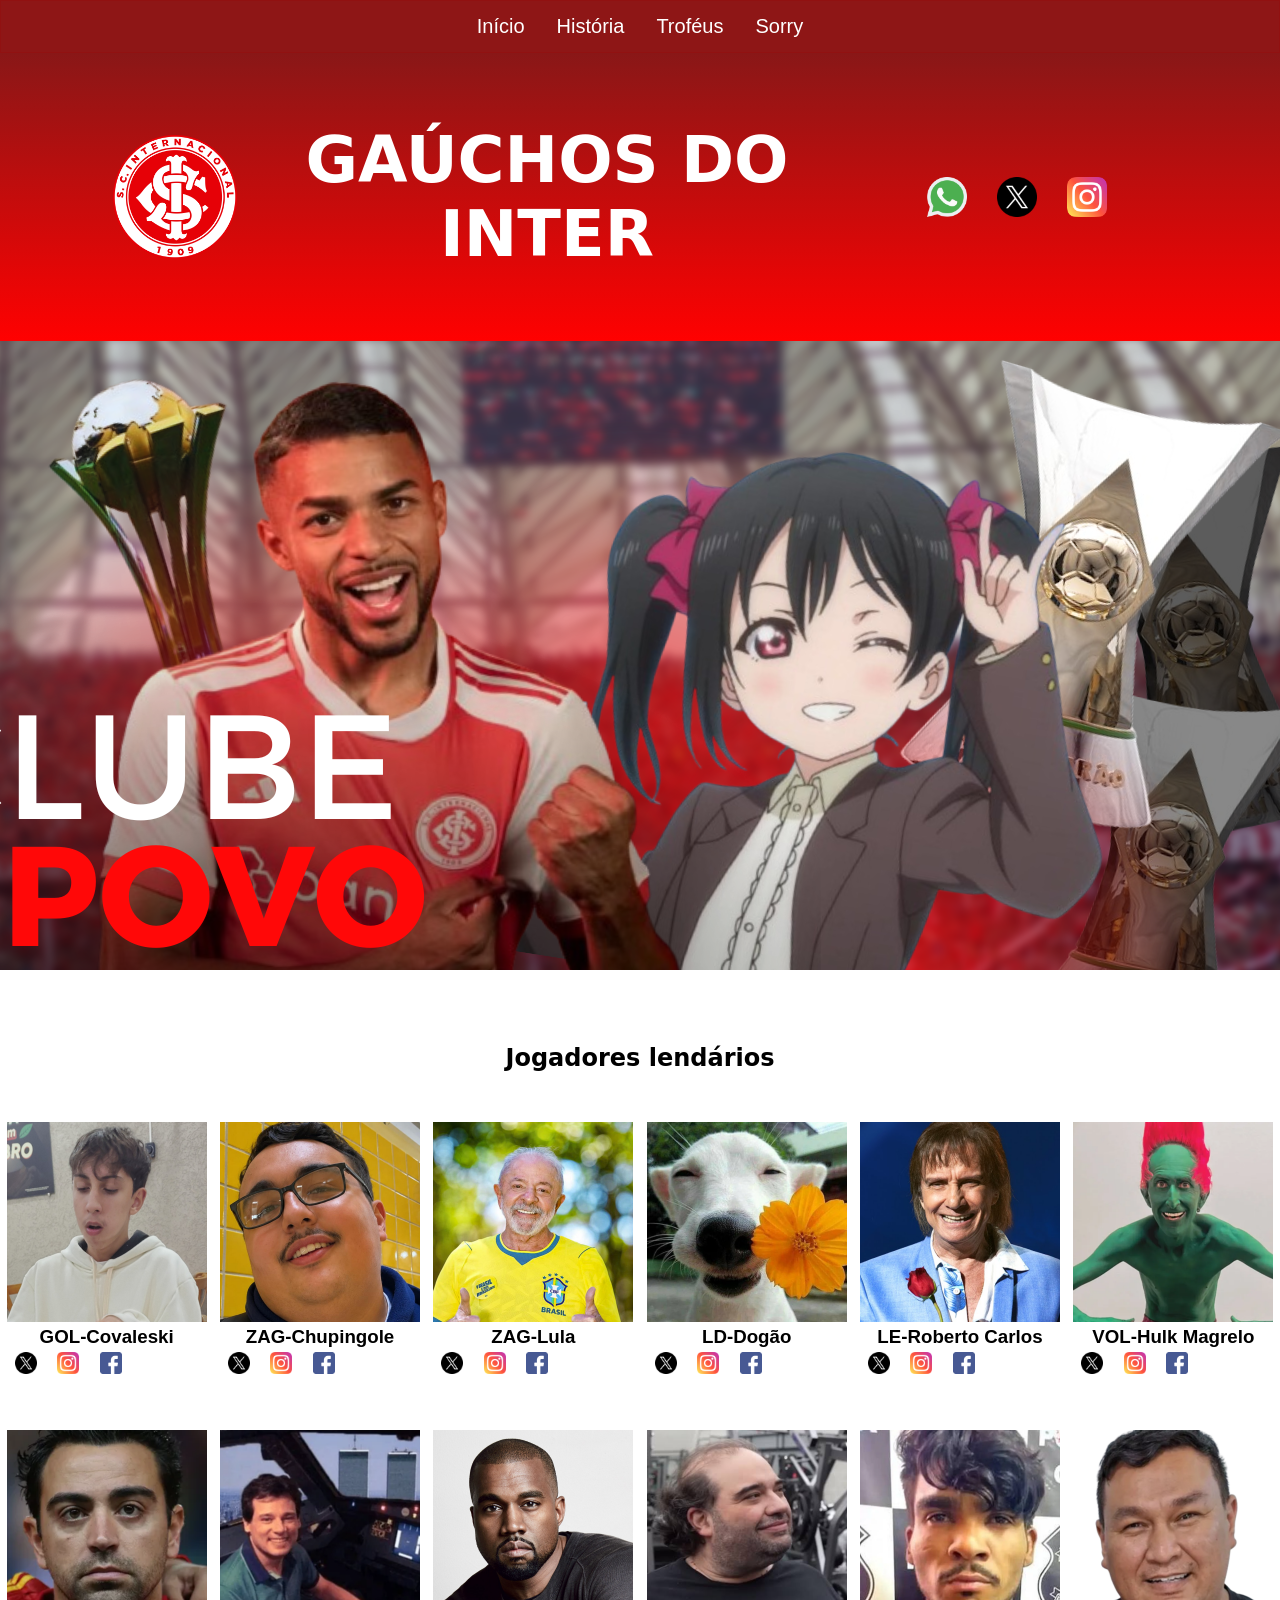
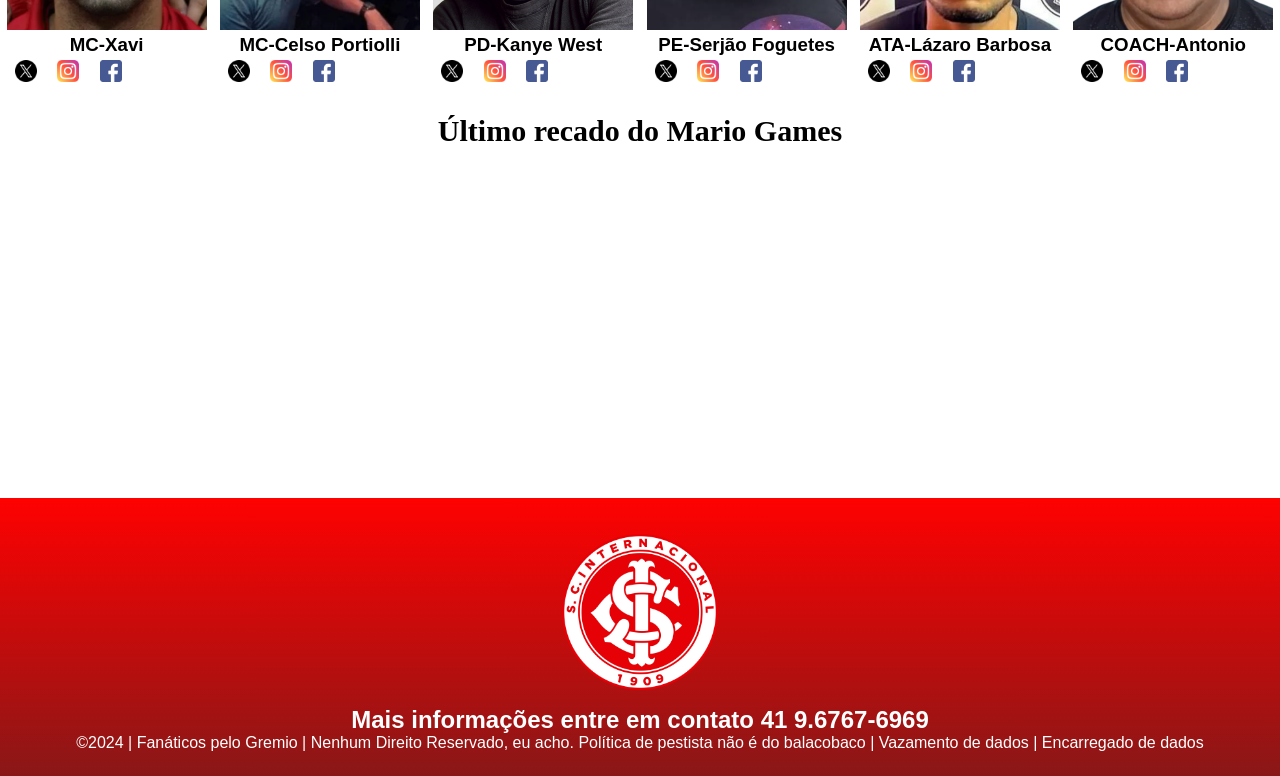
<file: index.html>
<!DOCTYPE html>
<html lang="pt-br">
<head>
<meta charset="UTF-8">

<meta name="viewport" content="width=device-width, initial-
scale=1.0">

<title>Home | Gaúchos do Inter</title>

<ul>
    <li><a href="index.html">Início</a></li>
    <li><a href="historia.html">História</a></li>
    <li><a href="troféus.html">Troféus</a></li>
     <li><a href="sorry.html">Sorry</a></li>
</ul>

<link rel="stylesheet" href="style.css">
</head>
<body>
<!--header é a parte do cabeçalho do site, é o topo da página-->
<header class="cabecalho-itens">

<img class="cabecalho_imagem" src="flamengoooooo.png"Logo da

Página>

<h1 class="titulo_site">GAÚCHOS DO INTER</h1>
<div class="sociais">
<img class="sociais" src="zap.png" alt="Logo do Whats da Escola">
<img class="sociais" src="x.png" alt="Facebook da Escola">
<img class="sociais" src="instagram.png"alt="Instagram da Escola">
</div>
</header>

<section class="banner1">
<img class="escola.image" src="internazional.png" alt="Banner
da Escola">
</section>
<!--Seção estudantes é a parte do paragrafo 2 da página-->
<section class="estudante">
<h1 class="estudante_titulo">Jogadores lendários</h1>
<p> </p>
<div class="estudantes_todos">
<div class="estudante-div">
<img class="estudante-imagem" src="covalki.png" alt="Foto da

turma do 1CDS do ano de 2023">

<h3 class="estudante-nome">GOL-Covaleski</h3>
<img class="estudante-icone" src="x.png" alt="Link do Site da
escola">

<a href="https://encrypted-tbn0.gstatic.com/images?q=tbn:ANd9GcTHDRXSHnTKw9pA_WLIHtTNJRWEzUavGI81xexJW5Fk-7WuYFXh1A7K2KM&s=10" target="_blank">
    <img class="estudante-icone" src="instagram.png" alt="Link do

Instagram"></a>
<img class="estudante-icone" src="facebook.png" alt="Link do Facebook">
</div>
<div class="estudante-div">
<img class="estudante-imagem" src="chupingole.png" alt="Foto da
turma do 1CDS do ano de 2023">

<h3 class="estudante-nome">ZAG-Chupingole</h3>
<img class="estudante-icone" src="x.png" alt="Link do Site da
escola">

<a href="https://i.pinimg.com/originals/d5/1e/28/d51e28a59e047031903c86614a34aaaa.jpg" target="_blank">
    <img class="estudante-icone" src="instagram.png" alt="Link do

Instagram"></a>
<img class="estudante-icone" src="facebook.png" alt="Link do Facebook">
</div>
<div class="estudante-div">
<img class="estudante-imagem" src="lulao.png" alt="Foto da
turma do 1CDS do ano de 2023">

<h3 class="estudante-nome">ZAG-Lula</h3>
<img class="estudante-icone" src="x.png" alt="Link do Site da
escola">

<a href="https://i.pinimg.com/736x/f4/d0/d2/f4d0d2fe2cfdb5dde53060d269a15ab8.jpg" target="_blank">
    <img class="estudante-icone" src="instagram.png" alt="Link do

Instagram"></a>
<img class="estudante-icone" src="facebook.png" alt="Link do Facebook">
</div>
<div class="estudante-div">
<img class="estudante-imagem" src="depressau.png" alt="Foto da
turma do 1CDS do ano de 2023">

<h3 class="estudante-nome">LD-Dogão</h3>
<img class="estudante-icone" src="x.png" alt="Link do Site da
escola">

<a href="https://encrypted-tbn0.gstatic.com/images?q=tbn:ANd9GcT9F--FyBPmf4gquGbRbpRWvEd2Obld60s83S4Vonle40K_dFKOSfcuWQf8&s=10" target="_blank">
    <img class="estudante-icone" src="instagram.png" alt="Link do

Instagram"></a>
<img class="estudante-icone" src="facebook.png" alt="Link do Facebook">
</div>
<div class="estudante-div">
<img class="estudante-imagem" src="carlao.png" alt="Foto da
turma do 1CDS do ano de 2023">

<h3 class="estudante-nome">LE-Roberto Carlos</h3>
<img class="estudante-icone" src="x.png" alt="Link do Site da
escola">

<a href="https://encrypted-tbn0.gstatic.com/images?q=tbn:ANd9GcTkMNSBwmmUuHopFJD2xXrzjgMaIfd35A7sCGq8lgyJzPWKj7k5CSAUsc8&s=10" target="_blank">
    <img class="estudante-icone" src="instagram.png" alt="Link do

Instagram"></a>
<img class="estudante-icone" src="facebook.png" alt="Link do Facebook">
</div>
<div class="estudante-div">
<img class="estudante-imagem" src="magrelao.png" alt="Foto da
turma do 1CDS do ano de 2023">

<h3 class="estudante-nome">VOL-Hulk Magrelo</h3>
<img class="estudante-icone" src="x.png" alt="Link do Site da

escola">

<a href="https://encrypted-tbn0.gstatic.com/images?q=tbn:ANd9GcRZw_HjodP3kBsPyGByMeehHw4j-c1lCZxTVPSgyKZGIJ_-pjcALZgPNlE&s=10" target="_blank">
    <img class="estudante-icone" src="instagram.png" alt="Link do

Instagram"></a>
<img class="estudante-icone" src="facebook.png" alt="Link do

Facebook">
</div>
</div>
</section>
<!--Seção estudantes é a parte do paragrafo 3 da página-->
<section class="estudante">
<div class="estudantes_todos">
<div class="estudante-div">
<img class="estudante-imagem" src="xavi.png" alt="Foto da
turma do 1CDS do ano de 2023">
<h3 class="estudante-nome">MC-Xavi</h3>
<img class="estudante-icone" src="x.png" alt="Link do Site da
escola">
<a href="https://images.tcdn.com.br/img/img_prod/450860/980_1_20190611093616.jpg" target="_blank">
    <img class="estudante-icone" src="instagram.png" alt="Link do

Instagram"></a>
<img class="estudante-icone" src="facebook.png" alt="Link do Facebook">
</div>
<div class="estudante-div">
<img class="estudante-imagem" src="portãocelso.png"
alt="Foto da turma do 1CDS do ano de 2023">

<h3 class="estudante-nome">MC-Celso Portiolli</h3>
<img class="estudante-icone" src="x.png" alt="Link do Site da
escola">
<a href="https://encrypted-tbn0.gstatic.com/images?q=tbn:ANd9GcSM3v2Z3sKV8wrlGoiyccoU85h81trOmy-LGippWePXMekXzcrvEso8S5g&s=10" target="_blank">
    <img class="estudante-icone" src="instagram.png" alt="Link do

Instagram"></a>
<img class="estudante-icone" src="facebook.png" alt="Link do Facebook">
</div>
<div class="estudante-div">
<img class="estudante-imagem" src="kanye.png"
alt="Foto da turma do 1CDS do ano de 2023">

<h3 class="estudante-nome">PD-Kanye West</h3>
<img class="estudante-icone" src="x.png" alt="Link do Site da
escola">
<a href="https://cdn.folhape.com.br/img/c/1200/900/dn_arquivo/2024/07/dez-anos-do-7-a-1.jpg" target="_blank">
    <img class="estudante-icone" src="instagram.png" alt="Link do

Instagram"></a>
<img class="estudante-icone" src="facebook.png" alt="Link do Facebook">
</div>
<div class="estudante-div">
<img class="estudante-imagem" src="fogueteiro.png"
alt="Foto da turma do 1CDS do ano de 2023">

<h3 class="estudante-nome">PE-Serjão Foguetes</h3>
<img class="estudante-icone" src="x.png" alt="Link do Site da
escola">
<a href="https://i.pinimg.com/736x/c4/61/a8/c461a8c59ca40ed3b3c57e59f0b33f07.jpg" target="_blank">
    <img class="estudante-icone" src="instagram.png" alt="Link do

Instagram"></a>
<img class="estudante-icone" src="facebook.png" alt="Link do Facebook">
</div>
<div class="estudante-div">
<img class="estudante-imagem" src="novematador.png"
alt="Foto da turma do 1CDS do ano de 2023">

<h3 class="estudante-nome">ATA-Lázaro Barbosa</h3>
<img class="estudante-icone" src="x.png" alt="Link do Site da
escola">
<a href="https://media.tenor.com/yoyyU5cY4-EAAAAe/ciro-gomes-ai-dento.png" target="_blank">
    <img class="estudante-icone" src="instagram.png" alt="Link do

Instagram"></a>
<img class="estudante-icone" src="facebook.png" alt="Link do Facebook">
</div>
<div class="estudante-div">
<img class="estudante-imagem" src="gremista.png"
alt="Foto da turma do 1CDS do ano de 2023">

<h3 class="estudante-nome">COACH-Antonio</h3>
<a href="https://cursos.alura.com.br/dashboard">
<p> </p>
<img class="estudante-icone" src="x.png" alt="Link do

Site da escola"></a>
<a href="https://youtu.be/xMHJGd3wwZk?is=Y6QpA_ACcyNz8oYi" target="_blank">
    <img class="estudante-icone" src="instagram.png" alt="Link do

Instagram"></a>
<img class="estudante-icone" src="facebook.png" alt="Link do

Facebook">
</div>
</section>

<div class="container-video">
    <h3 class="titulo-video"> Último recado do Mario Games</h3>
    <div class="centralizacao"></div>
    <iframe width="560" height="315" src="https://www.youtube.com/embed/fii6ScLi57I?si=Blpl8r4NBi-tf9lk" title="YouTube video player" frameborder="0" allow="accelerometer; autoplay; clipboard-write; encrypted-media; gyroscope; picture-in-picture; web-share" referrerpolicy="strict-origin-when-cross-origin" allowfullscreen></iframe>
</div>

<!--Seção rodapé é a parte final da paragrafo 3 da página-->
<footer class="escola">
<img class="logo_rodape" src="flamengoooooo.png" alt="Logo
da Escola">
<h2 class="escola-título">Mais informações entre em contato<a
class="link" href="https://wa.me/5541676769692"> 41 9.6767-6969
</a></h2>
<p></p>
<p>©2024 | Fanáticos pelo Gremio | Nenhum Direito Reservado, eu acho.
Política de pestista não é do balacobaco | Vazamento de dados | Encarregado de

dados</p>
<p> </p>
</footer>
</body>

</html>
</file>
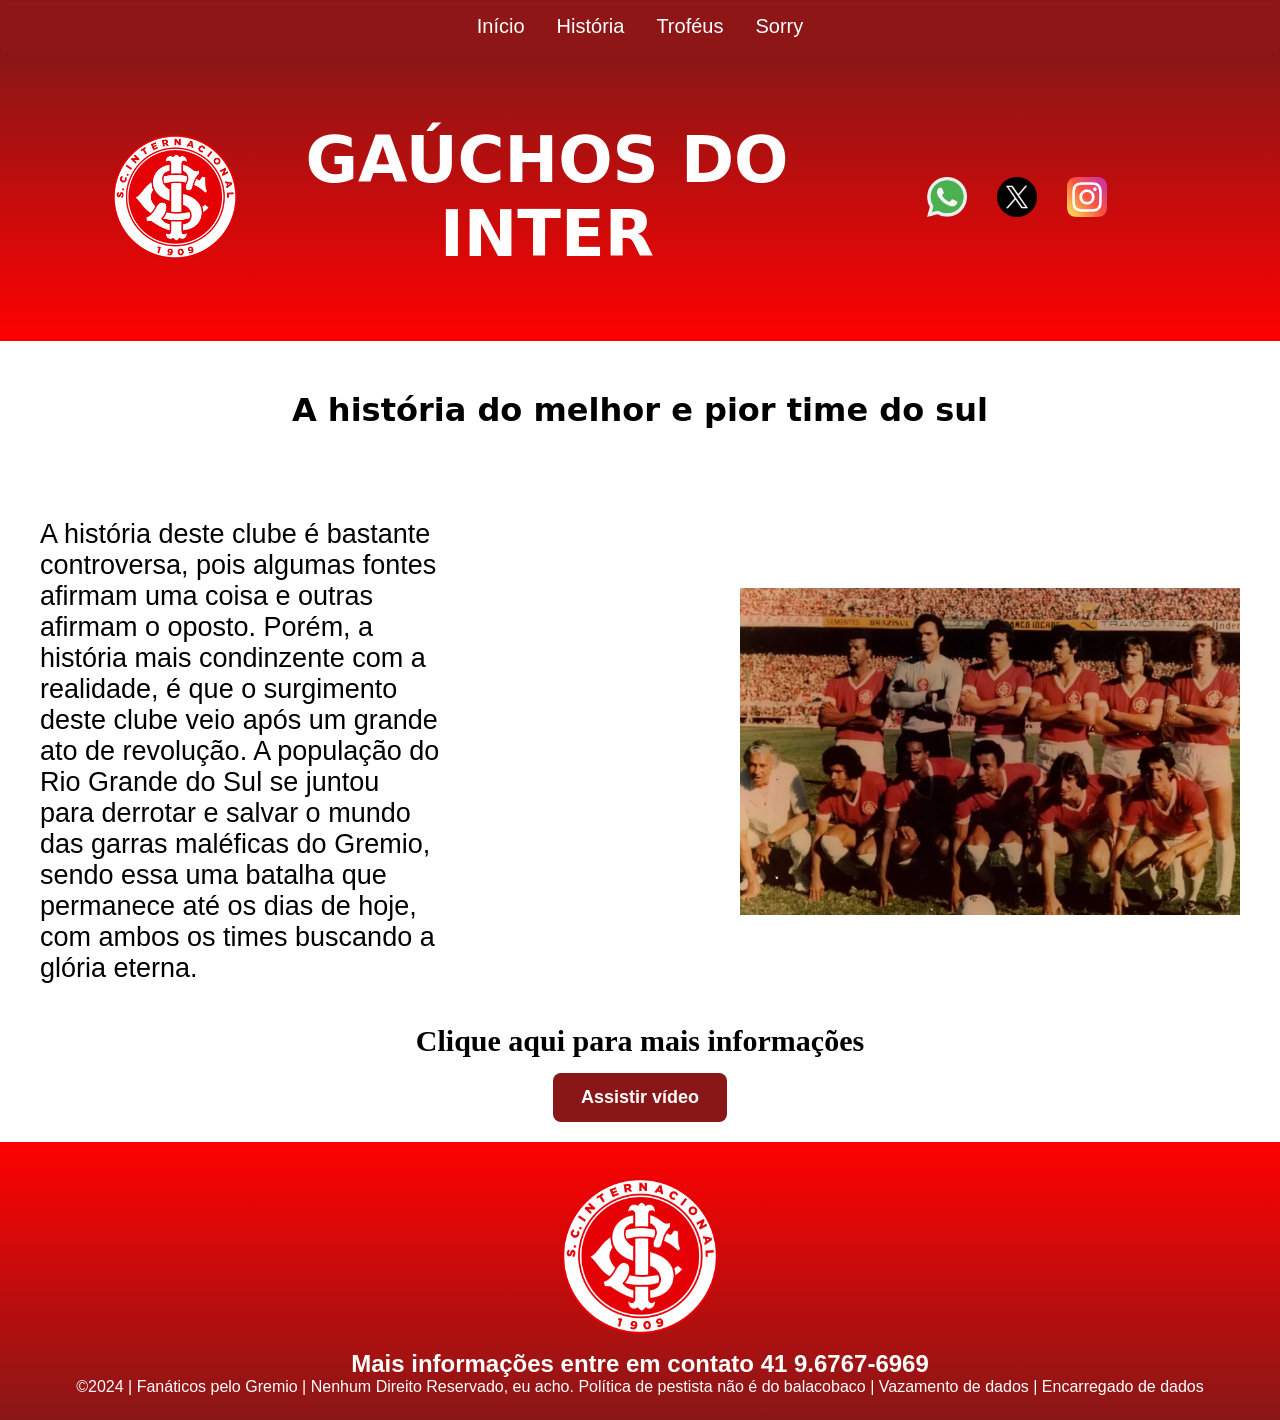
<file: historia.html>
<!DOCTYPE html>
<html lang="pt-br">
<head>
<meta charset="UTF-8">

<meta name="viewport" content="width=device-width, initial-
scale=1.0">

<title>Home | Gaúchos do Inter</title>

<ul>
    <li><a href="index.html">Início</a></li>
    <li><a href="historia.html">História</a></li>
    <li><a href="troféus.html">Troféus</a></li>
     <li><a href="sorry.html">Sorry</a></li>
</ul>

<link rel="stylesheet" href="historia.css">
</head>
<body>
<!--header é a parte do cabeçalho do site, é o topo da página-->
<header class="cabecalho-itens">

<img class="cabecalho_imagem" src="flamengoooooo.png"Logo da

Página>

<h1 class="titulo_site">GAÚCHOS DO INTER</h1>
<div class="sociais">
<img class="sociais" src="zap.png" alt="Logo do Whats da Escola">
<img class="sociais" src="x.png" alt="Facebook da Escola">
<img class="sociais" src="instagram.png"alt="Instagram da Escola">
</div>
</header>

<h1 class="TituloHist">A história do melhor e pior time do sul</h1>
<div class="historia-container">
    <h2 class="paragrafo1">A história deste clube é bastante controversa, pois algumas fontes afirmam uma coisa e outras afirmam o oposto. Porém,
    a história mais condinzente com a realidade, é que o surgimento deste clube veio após um grande ato de revolução.
    A população do Rio Grande do Sul se juntou para derrotar e salvar o mundo das garras maléficas do Gremio,
    sendo essa uma batalha que permanece até os dias de hoje, com ambos os times buscando a glória eterna.
    </h2>
    <img class="velhointer" src="oldinter.webp">
</div>

<div class="container-video">
    <h3 class="titulo-video">Clique aqui para mais informações</h3>
    <div class="centralizacao"></div>
    <a class="botao-video" href="hinodopovo.html">Assistir vídeo</a>
</div>

<!--Seção rodapé é a parte final da paragrafo 3 da página-->
<footer class="escola">
<img class="logo_rodape" src="flamengoooooo.png" alt="Logo
da Escola">
<h2 class="escola-título">Mais informações entre em contato<a
class="link" href="https://wa.me/5541676769692"> 41 9.6767-6969
</a></h2>
<p></p>
<p>©2024 | Fanáticos pelo Gremio | Nenhum Direito Reservado, eu acho.
Política de pestista não é do balacobaco | Vazamento de dados | Encarregado de

dados</p>
<p> </p>
</footer>

</body>

</html>
</file>
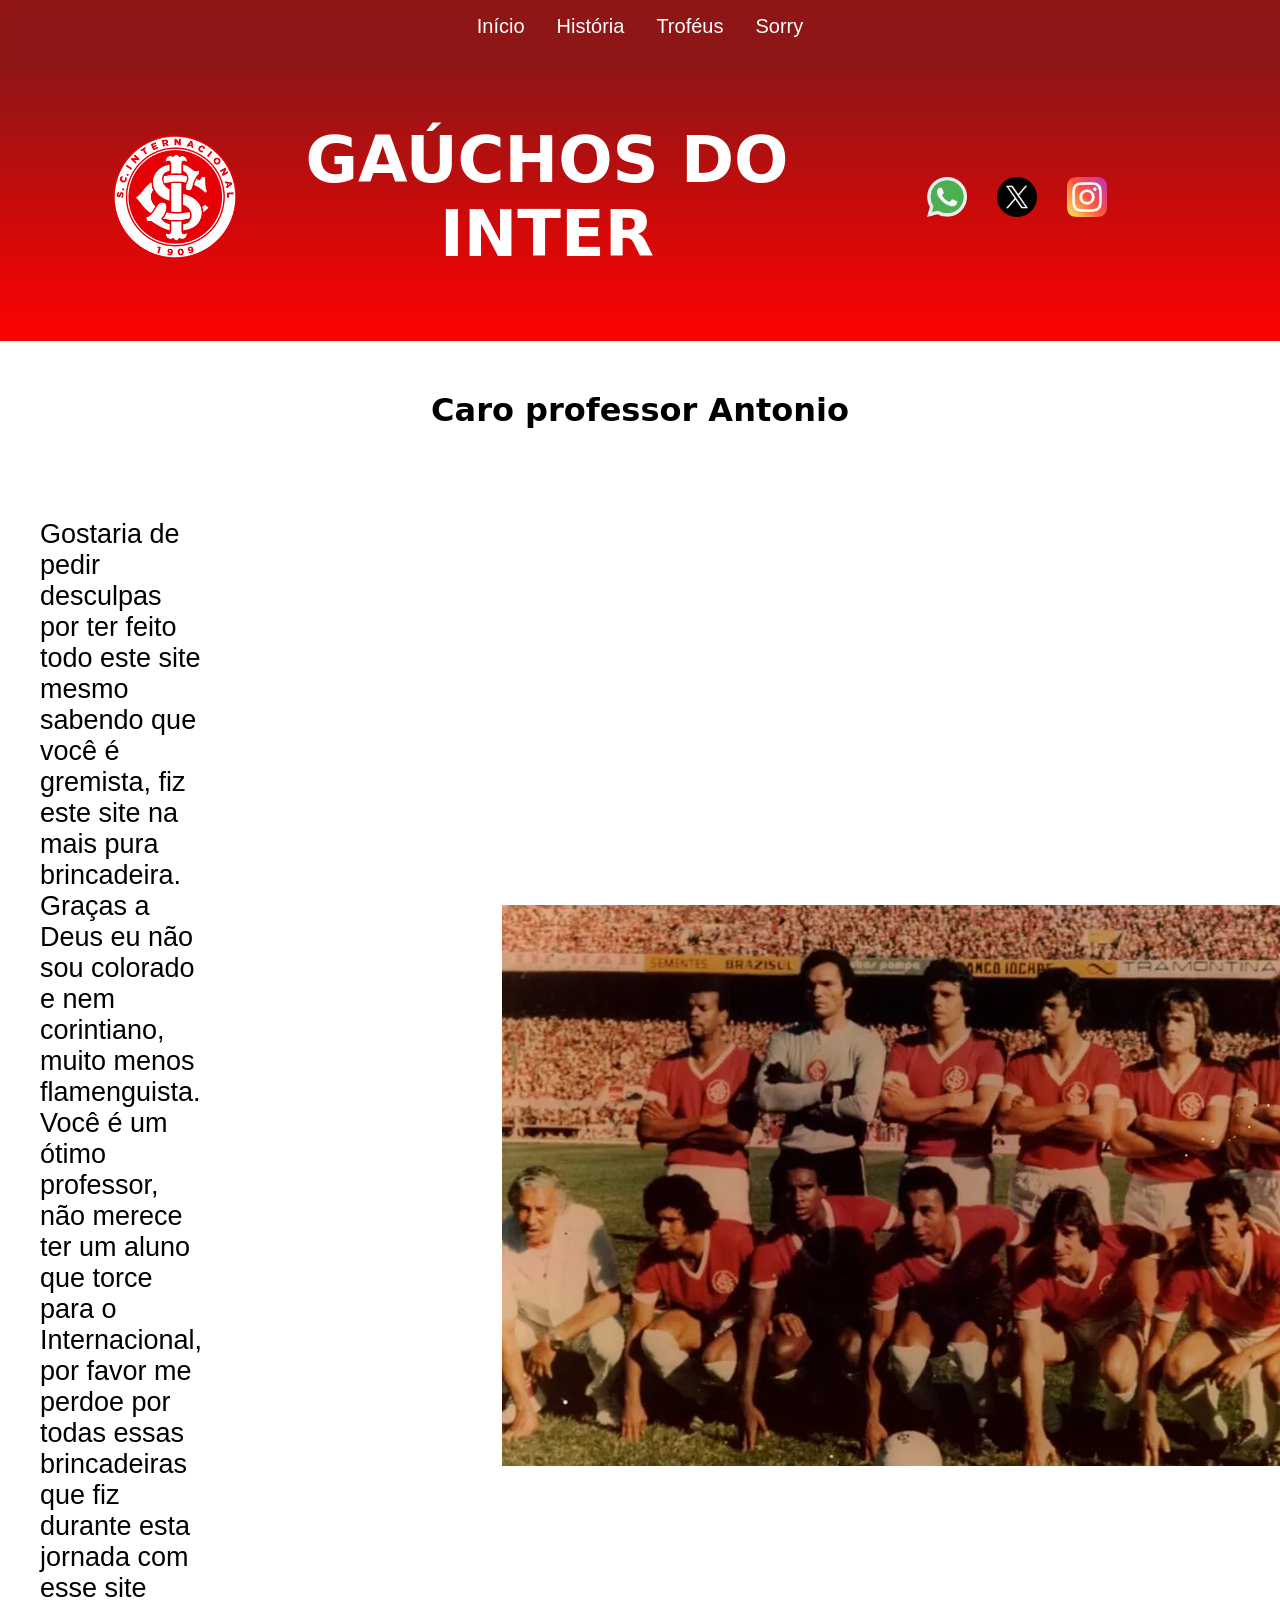
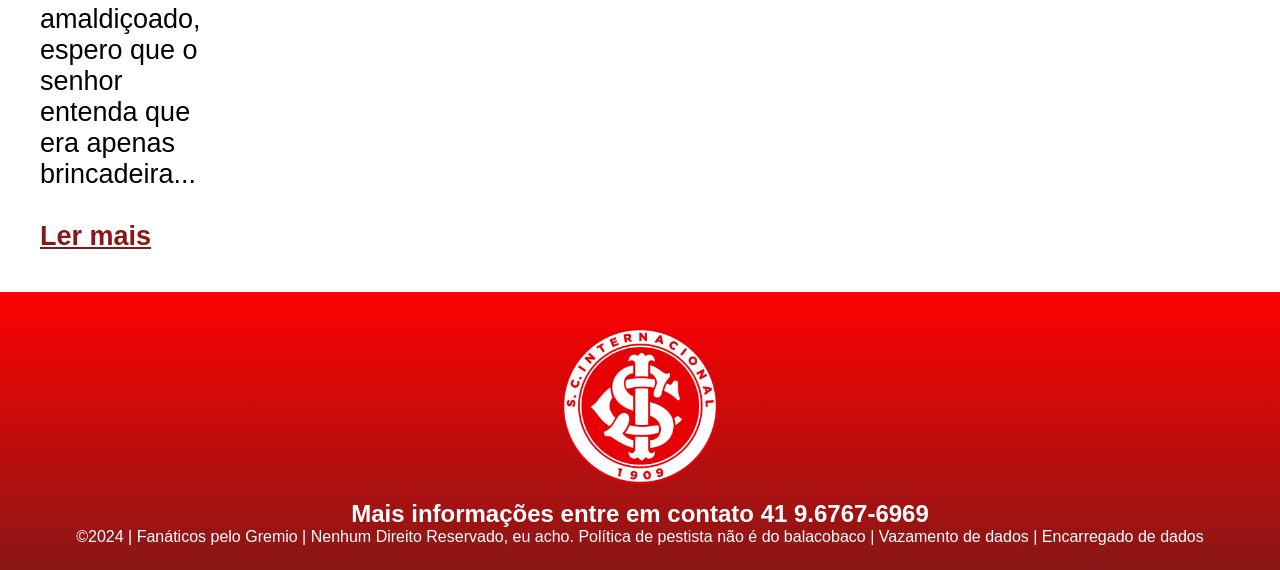
<file: sorry.html>
<!DOCTYPE html>
<html lang="pt-br">
<head>
<meta charset="UTF-8">

<meta name="viewport" content="width=device-width, initial-
scale=1.0">

<title>Home | Gaúchos do Inter</title>

<ul>
    <li><a href="index.html">Início</a></li>
    <li><a href="historia.html">História</a></li>
    <li><a href="troféus.html">Troféus</a></li>
     <li><a href="sorry.html">Sorry</a></li>
</ul>

<link rel="stylesheet" href="sorry.css">
</head>
<body>
<!--header é a parte do cabeçalho do site, é o topo da página-->
<header class="cabecalho-itens">

<img class="cabecalho_imagem" src="flamengoooooo.png"Logo da

Página>

<h1 class="titulo_site">GAÚCHOS DO INTER</h1>
<div class="sociais">
<img class="sociais" src="zap.png" alt="Logo do Whats da Escola">
<img class="sociais" src="x.png" alt="Facebook da Escola">
<img class="sociais" src="instagram.png"alt="Instagram da Escola">
</div>
</header>

<h1 class="TituloHist">Caro professor Antonio</h1>
<div class="historia-container">
    <h2 class="paragrafo1">Gostaria de pedir desculpas por ter feito todo este site mesmo sabendo que você é gremista, fiz este site na mais pura brincadeira.
        Graças a Deus eu não sou colorado e nem corintiano, muito menos flamenguista. Você é um ótimo professor, não merece ter um aluno que torce para
        o Internacional, por favor me perdoe por todas essas brincadeiras que fiz durante esta jornada com esse site amaldiçoado, espero que
        o senhor entenda que era apenas brincadeira...
        <br><br>
        <a class="botao-lermais" href="https://www.youtube.com/watch?v=dQw4w9WgXcQ" target="_blank">Ler mais</a>
    </h2>
    <img class="indiano.gif" src="oldinter.webp">
</div>

<!--Seção rodapé é a parte final da paragrafo 3 da página-->
<footer class="escola">
<img class="logo_rodape" src="flamengoooooo.png" alt="Logo
da Escola">
<h2 class="escola-título">Mais informações entre em contato<a
class="link" href="https://wa.me/5541676769692"> 41 9.6767-6969
</a></h2>
<p></p>
<p>©2024 | Fanáticos pelo Gremio | Nenhum Direito Reservado, eu acho.
Política de pestista não é do balacobaco | Vazamento de dados | Encarregado de

dados</p>
<p> </p>
</footer>

</body>

</html>
</file>
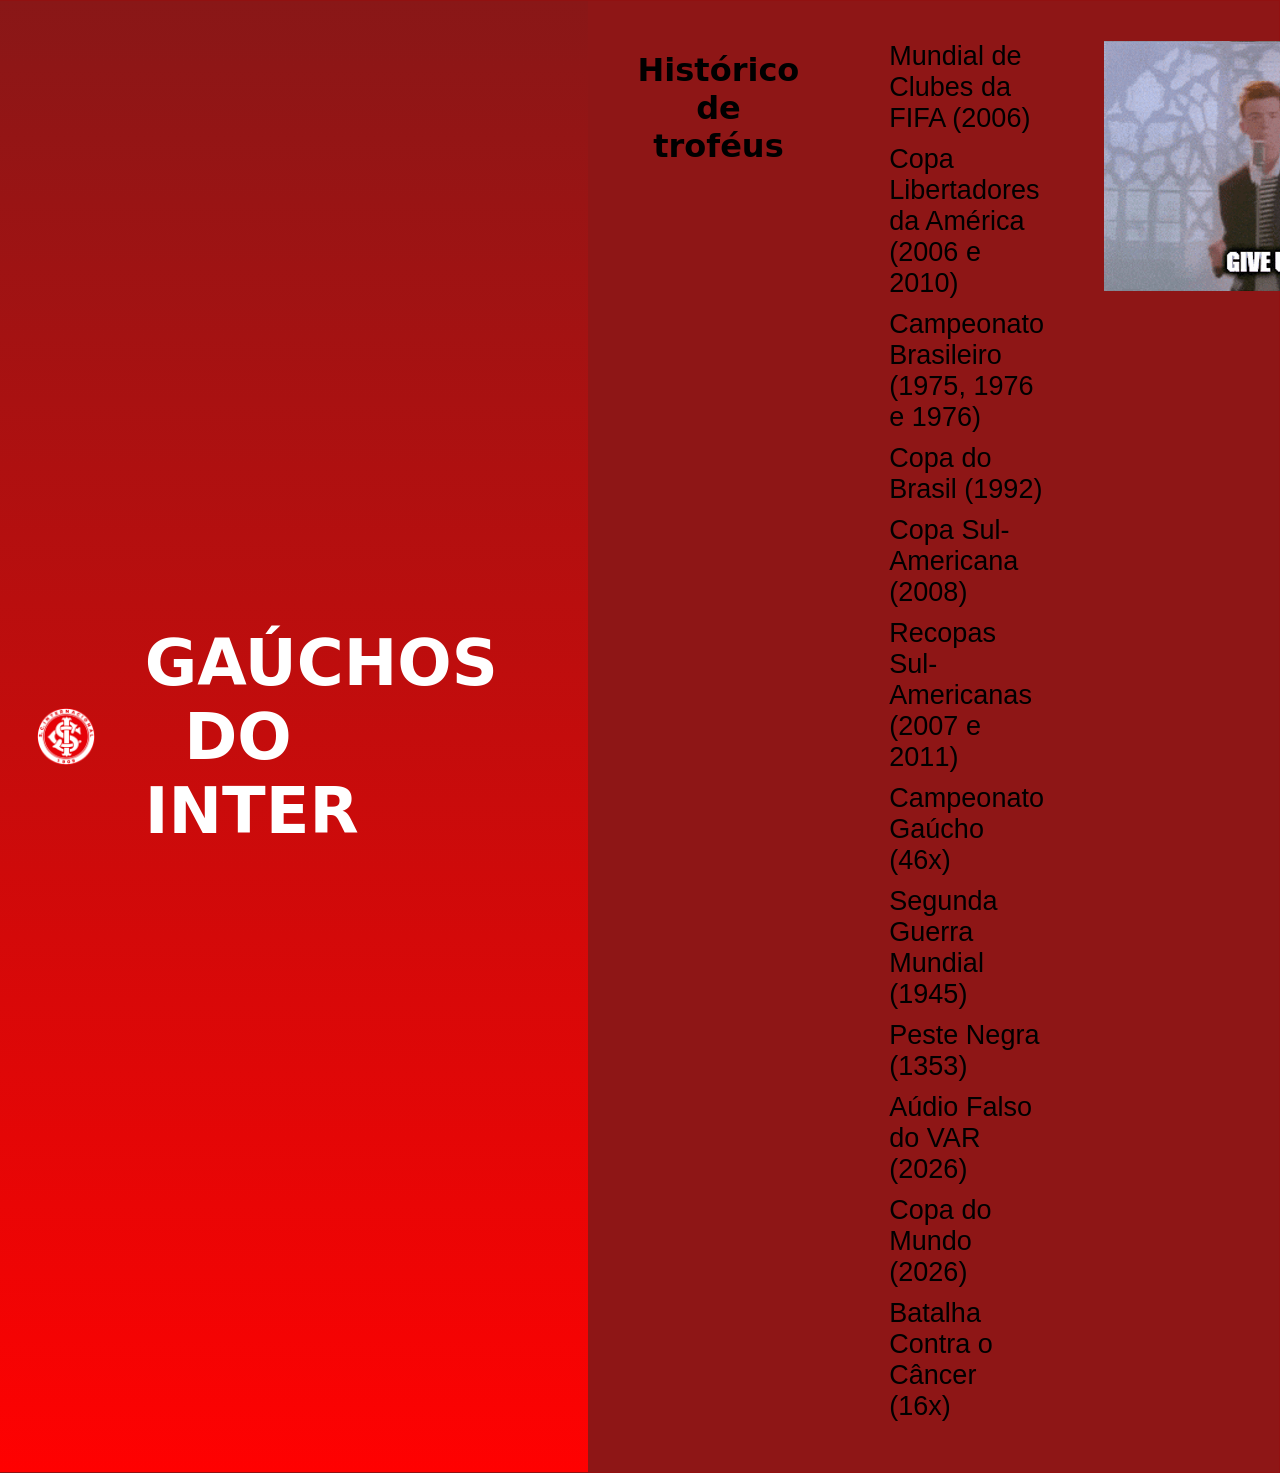
<file: troféus.html>
<!DOCTYPE html>
<html lang="pt-br">
<head>
<meta charset="UTF-8">

<meta name="viewport" content="width=device-width, initial-
scale=1.0">

<title>Home | Gaúchos do Inter</title>

<ul>
    <li><a href="index.html">Início</a></li>
    <li><a href="historia.html">História</a></li>
    <li><a href="troféus.html">Troféus</a></li>
     <li><a href="sorry.html">Sorry</a></li>

<link rel="stylesheet" href="troféus.css">
</head>
<body>
<!--header é a parte do cabeçalho do site, é o topo da página-->
<header class="cabecalho-itens">

<img class="cabecalho_imagem" src="flamengoooooo.png"Logo da

Página>

<h1 class="titulo_site">GAÚCHOS DO INTER</h1>
<div class="sociais">
<img class="sociais" src="zap.png" alt="Logo do Whats da Escola">
<img class="sociais" src="x.png" alt="Facebook da Escola">
<img class="sociais" src="instagram.png"alt="Instagram da Escola">
</div>
</header>

<h1 class="TituloHist">Histórico de troféus</h1>
<div class="historia-container">
    <ul class="lista-trofeus">
        <li>Mundial de Clubes da FIFA (2006)</li>
        <li>Copa Libertadores da América (2006 e 2010)</li>
        <li>Campeonato Brasileiro (1975, 1976 e 1976)</li>
        <li>Copa do Brasil (1992)</li>
        <li>Copa Sul-Americana (2008)</li>
        <li>Recopas Sul-Americanas (2007 e 2011)</li>
        <li>Campeonato Gaúcho (46x)</li>
        <li>Segunda Guerra Mundial (1945)</li>
        <li>Peste Negra (1353)</li>
        <li>Aúdio Falso do VAR (2026)</li>
        <li>Copa do Mundo (2026)</li>
        <li>Batalha Contra o Câncer (16x)</li>
    </ul>
    <img class="rick" src="rick.gif">
</div>

<!--Seção rodapé é a parte final da paragrafo 3 da página-->
<footer class="escola">
<img class="logo_rodape" src="flamengoooooo.png" alt="Logo
da Escola">
<h2 class="escola-título">Mais informações entre em contato<a
class="link" href="https://wa.me/5541676769692"> 41 9.6767-6969
</a></h2>
<p></p>
<p>©2024 | Fanáticos pelo Gremio | Nenhum Direito Reservado, eu acho.
Política de pestista não é do balacobaco | Vazamento de dados | Encarregado de

dados</p>
<p> </p>
</footer>

</body>

</html>
</file>
<file: style.css>
*{
margin: 0;
padding: 0;
box-sizing: border-box;
}
body{
font-family: "Poppins", sans-serif;
}
header{
background-image: linear-gradient(#891717,#ff0101 );
color: white;
width: 100%;
padding: 20px;
font-size: xx-large;
font-family: system-ui, -apple-system, BlinkMacSystemFont, 'Segoe UI', Roboto, Oxygen, Ubuntu, Cantarell, 'Open Sans', 'Helvetica Neue', sans-serif;
}
.cabecalho-itens{
max-width: 1980px;
margin: 0 auto;
display: flex;
align-items: center;
justify-content: center;
}
.cabecalho_imagem{
width: 10%;
display: flex;
justify-content: flex-start;
align-items: center;
}
.titulo_site{
padding: 50px;
text-align: center;
width: 50%;
font: 30px;
}
.sociais{
display: flex;
justify-content: flex-end;
width: 25%;
padding-right: 30px;
}
.banner1{
    display: flex;
    justify-content: center;
    width: 100%;
    overflow: hidden;
}

banner1 img{
    width: 100%;
    max-width: 100%;
    display: block;
}

.estudante_titulo{
padding: 50px;
text-align: center;
font-family: system-ui, -apple-system, BlinkMacSystemFont, 'Segoe UI', Roboto, Oxygen, Ubuntu, Cantarell, 'Open Sans', 'Helvetica Neue', sans-serif;
}
.estudante-nome{
text-align: center;
}
.estudante-imagem{
width: 200px;
}
.estudante-icone{
width: 38px;
padding: 4px 8px;
}
.estudante{
background-image: background-color(#faae43);
padding: 24px 0;
}

.estudante.div{
text-align: center;
padding: 24px 0;
}
.estudantes_todos{
display: flex;
justify-content: space-around;
}

.titulo-video {
    font-family: 'Times New Roman', Times, serif;
    font-size: 20%;
    font-weight: bold;
    color: black;
    text-align: center;
    margin-bottom: 15px;

}


.escola{
background-image: linear-gradient(#ff0101,#891717);
color: white;
display: flex;
justify-content:center;
padding: 24px 0;
text-align:center;
display:block;
}
.escola-titulo{
padding: 50px;
text-align: center;
}
.logo_rodape{
height: 180px;
padding: 12px 0;

}

.link{
color: #ffffff;
text-decoration: none;
}

.titulo-video {
    font-family: 'Times New Roman', Times, serif;
    font-size: 30px;
    font-weight: bold;
    color: black;
    text-align: center;
    margin-bottom: 15px;
}

.container-video {
    display: flex;
    flex-direction: column;
    align-items: center;
    justify-content: center;
    margin-bottom: 20px;
}

.centralizacao {
    display: flex;
    justify-content: center;
    width: 100%;
    background-color: #ffffff;
}

ul {
  list-style-type: none;
  margin: 0;
  padding: 0;
  background-color: #333333;
  display: flex;
}

ul li a {
  display: block;
  color: white;
  padding: 14px 16px;
  text-decoration: none;
}

ul li a:hover {
  background-color: #791616;;
}

ul {
  list-style-type: none;
  margin: 0;
  padding: 0;
  background-color: #333333;
  display: flex;
  justify-content: center;
}

ul li a.active {
  background-color: #04AA6D;
}

ul {
  list-style-type: none;
  margin: 0;
  padding: 0;
  display: flex;
  border: 1px solid #911111;
  background-color: #8e1616;
}

ul {

    font-size: 20px;
}
</file>
<file: historia.css>
*{
margin: 0;
padding: 0;
box-sizing: border-box;
}
body{
font-family: "Poppins", sans-serif;
}
header{
background-image: linear-gradient(#891717,#ff0101 );
color: white;
width: 100%;
padding: 20px;
font-size: xx-large;
font-family: system-ui, -apple-system, BlinkMacSystemFont, 'Segoe UI', Roboto, Oxygen, Ubuntu, Cantarell, 'Open Sans', 'Helvetica Neue', sans-serif;
}
.cabecalho-itens{
max-width: 1980px;
margin: 0 auto;
display: flex;
align-items: center;
justify-content: center;
}
.cabecalho_imagem{
width: 10%;
display: flex;
justify-content: flex-start;
align-items: center;
}
.titulo_site{
padding: 50px;
text-align: center;
width: 50%;
font: 30px;
}
.sociais{
display: flex;
justify-content: flex-end;
width: 25%;
padding-right: 30px;
}

.escola{
background-image: linear-gradient(#ff0101,#891717);
color: white;
display: flex;
justify-content:center;
padding: 24px 0;
text-align:center;
display:block;
}
.escola-titulo{
padding: 50px;
text-align: center;
}
.logo_rodape{
height: 180px;
padding: 12px 0;

}

.link{
color: #ffffff;
text-decoration: none;
}

.TituloHist {

padding: 50px;
text-align: center;
font-family: system-ui, -apple-system, BlinkMacSystemFont, 'Segoe UI', Roboto, Oxygen, Ubuntu, Cantarell, 'Open Sans', 'Helvetica Neue', sans-serif;

}

.historia-container {
    display: flex;
    align-items: center;
    gap: 300px;
    padding:  40px;
}

.velhointer {
    width: 500px;
    max-width: 50%;
    height: auto;
}

.paragrafo1 {
    font-size: 27px;
    font-weight: normal;
}

.titulo-video {
    font-family: 'Times New Roman', Times, serif;
    font-size: 30px;
    font-weight: bold;
    color: black;
    text-align: center;
    margin-bottom: 15px;
}

.container-video {
    display: flex;
    flex-direction: column;
    align-items: center;
    justify-content: center;
    margin-bottom: 20px;
}

.centralizacao {
    display: flex;
    justify-content: center;
    width: 100%;
    background-color: #ffffff;
}

ul {
  list-style-type: none;
  margin: 0;
  padding: 0;
  background-color: #333333;
  display: flex;
}

ul li a {
  display: block;
  color: white;
  padding: 14px 16px;
  text-decoration: none;
}

ul li a:hover {
  background-color: #791616;;
}

ul {
  list-style-type: none;
  margin: 0;
  padding: 0;
  background-color: #333333;
  display: flex;
  justify-content: center;
}

ul li a.active {
  background-color: #04AA6D;
}

ul {
  list-style-type: none;
  margin: 0;
  padding: 0;
  display: flex;
  border: 1px solid #911111;
  background-color: #8e1616;
}

ul {

    font-size: 20px;
}

.botao-video {
    display: inline-block;
    background-color: #891717;
    color: white;
    text-decoration: none;
    padding: 14px 28px;
    border-radius: 8px;
    font-weight: bold;
    font-size: 18px;
    transition: background-color 0.2s;
}

.botao-video:hover {
    background-color: #791616;
}

.container-video-grande {
    position: relative;
    width: 100%;
    height: 100vh;
    background-color: black;
}

.container-video-grande iframe {
    position: absolute;
    top: 0;
    left: 0;
    width: 100%;
    height: 100%;
}
</file>
<file: sorry.css>
*{
margin: 0;
padding: 0;
box-sizing: border-box;
}
body{
font-family: "Poppins", sans-serif;
}
header{
background-image: linear-gradient(#891717,#ff0101 );
color: white;
width: 100%;
padding: 20px;
font-size: xx-large;
font-family: system-ui, -apple-system, BlinkMacSystemFont, 'Segoe UI', Roboto, Oxygen, Ubuntu, Cantarell, 'Open Sans', 'Helvetica Neue', sans-serif;
}
.cabecalho-itens{
max-width: 1980px;
margin: 0 auto;
display: flex;
align-items: center;
justify-content: center;
}
.cabecalho_imagem{
width: 10%;
display: flex;
justify-content: flex-start;
align-items: center;
}
.titulo_site{
padding: 50px;
text-align: center;
width: 50%;
font: 30px;
}
.sociais{
display: flex;
justify-content: flex-end;
width: 25%;
padding-right: 30px;
}

.escola{
background-image: linear-gradient(#ff0101,#891717);
color: white;
display: flex;
justify-content:center;
padding: 24px 0;
text-align:center;
display:block;
}
.escola-titulo{
padding: 50px;
text-align: center;
}
.logo_rodape{
height: 180px;
padding: 12px 0;

}

.link{
color: #ffffff;
text-decoration: none;
}

.TituloHist {

padding: 50px;
text-align: center;
font-family: system-ui, -apple-system, BlinkMacSystemFont, 'Segoe UI', Roboto, Oxygen, Ubuntu, Cantarell, 'Open Sans', 'Helvetica Neue', sans-serif;

}

.historia-container {
    display: flex;
    align-items: center;
    gap: 300px;
    padding:  40px;
}

.velhointer {
    width: 500px;
    max-width: 50%;
    height: auto;
}

.paragrafo1 {
    font-size: 27px;
    font-weight: normal;
}

.centralizacao {
    display: flex;
    justify-content: center;
    width: 100%;
    background-color: #ffffff;
}

ul {
  list-style-type: none;
  margin: 0;
  padding: 0;
  background-color: #333333;
  display: flex;
}

ul li a {
  display: block;
  color: white;
  padding: 14px 16px;
  text-decoration: none;
}

ul li a:hover {
  background-color: #791616;;
}

ul {
  list-style-type: none;
  margin: 0;
  padding: 0;
  background-color: #333333;
  display: flex;
  justify-content: center;
}

ul li a.active {
  background-color: #04AA6D;
}

ul {
  list-style-type: none;
  margin: 0;
  padding: 0;
  display: flex;
  border: 1px solid #911111;
  background-color: #8e1616;
}

ul {

    font-size: 20px;
}

.botao-lermais {
    display: inline-block;
    color: #891717;
    text-decoration: underline;
    font-weight: bold;
    cursor: pointer;
}
</file>
<file: troféus.css>
*{
margin: 0;
padding: 0;
box-sizing: border-box;
}
body{
font-family: "Poppins", sans-serif;
}
header{
background-image: linear-gradient(#891717,#ff0101 );
color: white;
width: 100%;
padding: 20px;
font-size: xx-large;
font-family: system-ui, -apple-system, BlinkMacSystemFont, 'Segoe UI', Roboto, Oxygen, Ubuntu, Cantarell, 'Open Sans', 'Helvetica Neue', sans-serif;
}
.cabecalho-itens{
max-width: 1980px;
margin: 0 auto;
display: flex;
align-items: center;
justify-content: center;
}
.cabecalho_imagem{
width: 10%;
display: flex;
justify-content: flex-start;
align-items: center;
}
.titulo_site{
padding: 50px;
text-align: center;
width: 50%;
font: 30px;
}
.sociais{
display: flex;
justify-content: flex-end;
width: 25%;
padding-right: 30px;
}

.escola{
background-image: linear-gradient(#ff0101,#891717);
color: white;
display: flex;
justify-content:center;
padding: 24px 0;
text-align:center;
display:block;
}
.escola-titulo{
padding: 50px;
text-align: center;
}
.logo_rodape{
height: 180px;
padding: 12px 0;

}

.link{
color: #ffffff;
text-decoration: none;
}

.TituloHist {

padding: 50px;
text-align: center;
font-family: system-ui, -apple-system, BlinkMacSystemFont, 'Segoe UI', Roboto, Oxygen, Ubuntu, Cantarell, 'Open Sans', 'Helvetica Neue', sans-serif;

}

.historia-container {
    display: flex;
    align-items: center;
    gap: 300px;
    padding:  40px;
}

.paragrafo1 {
    font-size: 27px;
    font-weight: normal;
}

.centralizacao {
    display: flex;
    justify-content: center;
    width: 100%;
    background-color: #ffffff;
}

ul {
  list-style-type: none;
  margin: 0;
  padding: 0;
  background-color: #333333;
  display: flex;
}

ul li a {
  display: block;
  color: white;
  padding: 14px 16px;
  text-decoration: none;
}

ul li a:hover {
  background-color: #791616;;
}

ul {
  list-style-type: none;
  margin: 0;
  padding: 0;
  background-color: #333333;
  display: flex;
  justify-content: center;
}

ul li a.active {
  background-color: #04AA6D;
}

ul {
  list-style-type: none;
  margin: 0;
  padding: 0;
  display: flex;
  border: 1px solid #911111;
  background-color: #8e1616;
}

.lista-trofeus {
    list-style: none;
    padding-left: 0;
    font-size: 27px;
    display: block;
    background-color: transparent;
    border: none;
}

.lista-trofeus li {
    margin-bottom: 10px;
}

.historia-container {
    display: flex;
    align-items: flex-start;
    gap: 60px;
    padding: 40px;
}
</file>
